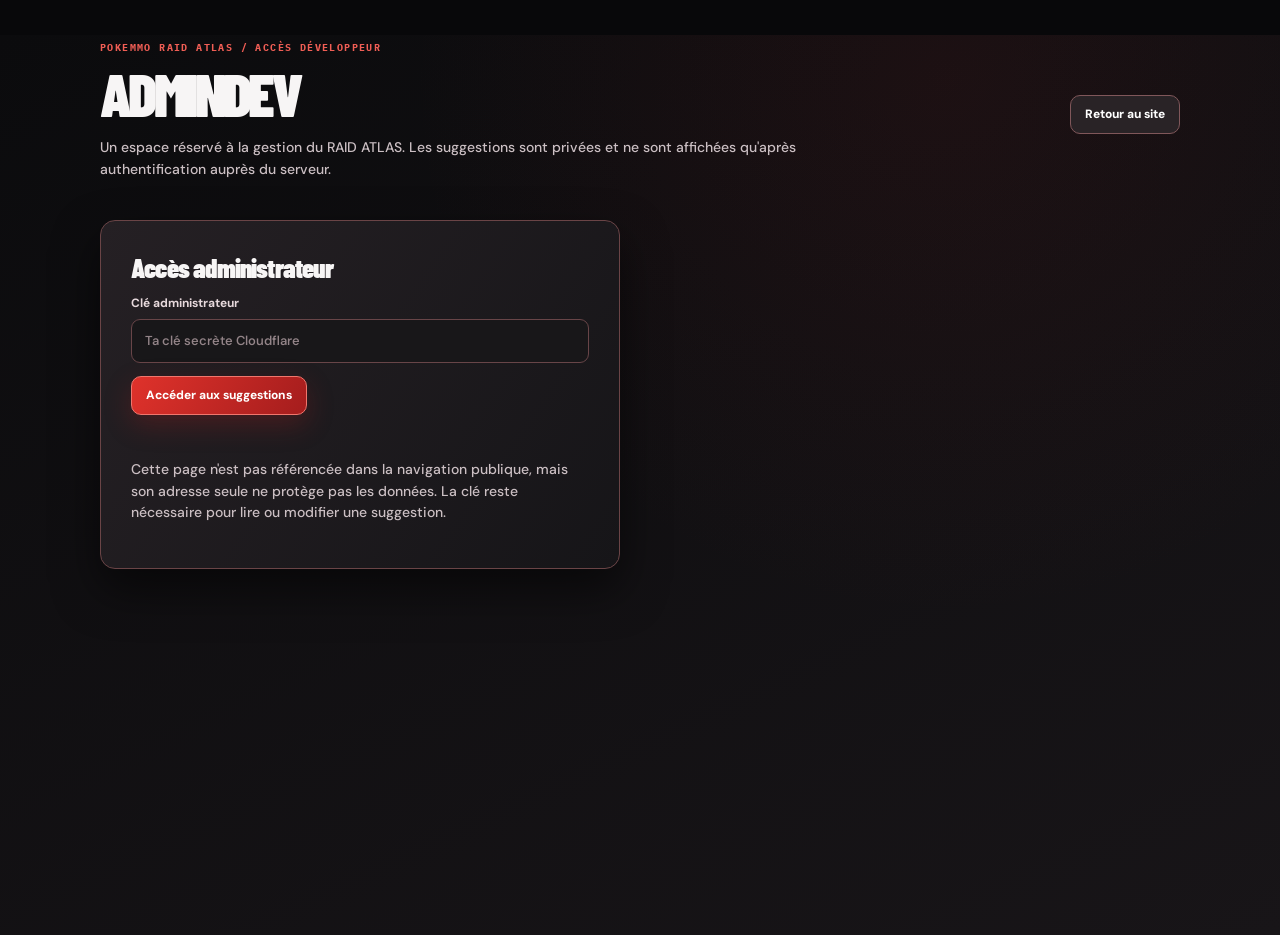
<file: adminDev/index.html>
<!doctype html>
<html lang="fr">
<head>
 <meta charset="utf-8">
 <meta name="viewport" content="width=device-width,initial-scale=1">
 <meta name="robots" content="noindex,nofollow,noarchive">
 <meta name="theme-color" content="#0c0c0e">
 <title>adminDev · Suggestions | PokeMMO RAID ATLAS</title>
 <link rel="stylesheet" href="../assets/raid-hub.css">
 <link rel="stylesheet" href="../assets/raid-redesign-v6.css?v=20261025-v6d">
 <link rel="stylesheet" href="../assets/raid-premium-v8.css?v=20261025-premium1">
 <link rel="stylesheet" href="../assets/raid-suggestions.css?v=20261025-sug1">
</head>
<body class="raid-admin-page">
 <main class="raid-admin">
   <header class="raid-admin-top">
     <div>
       <span class="raid-admin-eyebrow">POKEMMO RAID ATLAS / ACCÈS DÉVELOPPEUR</span>
       <h1 class="raid-admin-title">ADMINDEV</h1>
       <p class="raid-admin-desc">Un espace réservé à la gestion du RAID ATLAS. Les suggestions sont privées et ne sont affichées qu'après authentification auprès du serveur.</p>
     </div>
     <a href="../index.html" class="raid-admin-btn secondary">Retour au site</a>
   </header>
   <section class="raid-admin-panel raid-admin-login" id="raid-admin-login" aria-labelledby="raid-admin-auth-heading">
     <h2 id="raid-admin-auth-heading">Accès administrateur</h2>
     <form autocomplete="off" id="raid-admin-auth">
       <label for="raid-admin-key">Clé administrateur</label>
       <input id="raid-admin-key" type="password" minlength="24" required
         placeholder="Ta clé secrète Cloudflare" autocomplete="off" spellcheck="false">
       <button class="raid-admin-btn" type="submit">Accéder aux suggestions</button>
       <p id="raid-admin-login-feedback" class="raid-admin-feedback" role="status" aria-live="polite"></p>
     </form>
     <p class="raid-admin-desc">Cette page n'est pas référencée dans la navigation publique, mais son adresse seule ne protège pas les données. La clé reste nécessaire pour lire ou modifier une suggestion.</p>
   </section>
   <section class="raid-admin-panel" id="raid-admin-workspace" hidden aria-labelledby="raid-admin-suggestions-heading">
     <div class="raid-admin-toolbar">
       <div>
         <span class="raid-admin-eyebrow">MODULE 01 / RETOURS COMMUNAUTAIRES</span>
         <h2 id="raid-admin-suggestions-heading">Suggestions</h2>
         <span class="raid-admin-counter"><span id="raid-admin-total-count">0</span> proposition(s) chargée(s)</span>
       </div>
       <div class="raid-admin-tools">
         <button class="raid-admin-btn secondary" id="raid-admin-reload" type="button">Actualiser</button>
         <button class="raid-admin-btn secondary" id="raid-admin-logout" type="button">Déconnexion</button>
       </div>
     </div>
     <p class="raid-admin-desc">Marquer une proposition comme traitée la déplace dans la section repliée. Tu peux la rouvrir à tout moment. Les suggestions traitées peuvent être rouvertes ou supprimées définitivement après confirmation. Les suggestions en attente ne peuvent pas être supprimées.</p>
     <div class="raid-admin-subhead">
       <h2>À traiter</h2>
       <span class="raid-admin-counter" id="raid-admin-pending-count">0</span>
     </div>
     <div class="raid-admin-list" id="raid-admin-pending"></div>
     <details class="raid-admin-completed">
       <summary>Suggestions traitées (<span id="raid-admin-treated-count">0</span>)</summary>
       <div class="raid-admin-list" id="raid-admin-treated"></div>
     </details>
     <button class="raid-admin-btn secondary" type="button" id="raid-admin-more" hidden style="margin-top:24px">Afficher d’autres suggestions</button>
     <p class="raid-admin-feedback" id="raid-admin-feedback" aria-live="polite" role="status"></p>
   </section>
 </main>
 <script src="../assets/raid-admin-dev.js?v=20261025-sug4"></script>
</body>
</html>
</file>
<file: assets/raid-hub.css>
:root{color-scheme:dark;font-family:Inter,ui-sans-serif,system-ui,-apple-system,"Segoe UI",sans-serif;--base:#06101e;--surface:#091827;--line:#395476;--text:#f6f8ff;--muted:#adbed1;--hot:#ff804f;background:#06101e;color:var(--text)}
*{box-sizing:border-box}html{scroll-behavior:smooth}body{margin:0;min-height:100vh;background:radial-gradient(ellipse 70% 45% at 48% -13%,#12405c66,transparent),#06101e}
a{text-decoration:none;color:inherit}button{font:inherit}
.site-wrap{max-width:1260px;margin:0 auto;padding:0 26px 90px}
.topbar{display:flex;align-items:center;justify-content:space-between;gap:16px;margin:0 0 23px;padding:20px 0 15px;border-bottom:1px solid #ffffff18}
.brand{display:flex;align-items:center;gap:10px;font-weight:900;letter-spacing:.04em;color:#f3f5fd;font-size:17px;white-space:nowrap}.brand b{color:#ffc15e}.brand small{display:block;letter-spacing:.24em;font-size:9px;color:#b6cde3}
.pokeball{width:33px;height:33px;flex:none;display:inline-grid;place-items:center;border:3px solid #05111f;border-radius:50%;background:linear-gradient(#f64643 0 45%,#111827 46% 56%,#f6f8fa 57%);box-shadow:0 0 0 1px #ffffff9a,0 4px 12px #0009}.pokeball:before{content:"";width:9px;height:9px;border-radius:50%;background:#f7faff;border:3px solid #172235}
.toplinks{display:flex;align-items:center;gap:15px;color:#9eafc6;font-size:13px}.toplinks a:hover,.breadcrumb a:hover{color:#fff}
.breadcrumb{display:flex;align-items:center;gap:11px;margin-bottom:21px;color:#adbed2;font-size:12px}.breadcrumb a{color:#d9e6f9}.breadcrumb .chev{color:#7592b0}
.scene-banner{height:155px;position:relative;overflow:hidden;border:1px solid #305475;border-radius:20px;margin-bottom:21px;background:linear-gradient(90deg,#08202b,#14233c)}
.scene-banner>img{width:100%;height:100%;object-fit:cover;object-position:center 48%;image-rendering:auto;display:block}
.scene-banner:after{content:"";position:absolute;inset:0;box-shadow:inset 0 -25px 35px #06101eb8;pointer-events:none}
.hero-kicker{display:inline-block;color:#63d1ee;text-transform:uppercase;letter-spacing:.2em;font-size:11px;font-weight:850}
h1{font-size:clamp(2.4rem,5vw,4.5rem);line-height:1.04;letter-spacing:-.06em;margin:10px 0 14px}
h2,h3{letter-spacing:-.03em}.intro{font-size:1.02rem;color:#c0cde0;max-width:710px;line-height:1.65;margin:0 0 27px}
.centered{text-align:center}.centered .intro{margin-left:auto;margin-right:auto}
.page-title{margin-bottom:31px}.page-title h1{margin:8px 0 10px}
.event-grid{display:grid;grid-template-columns:repeat(4,minmax(0,1fr));gap:16px}
.raid-grid{display:grid;grid-template-columns:repeat(3,minmax(0,1fr));gap:16px}
.illustrated-card{display:flex;flex-direction:column;min-width:0;border:1px solid #4b698a;border-radius:15px;overflow:hidden;background:linear-gradient(#0a1d31,#081320);box-shadow:0 9px 28px #0006;position:relative;transition:transform .23s,border-color .23s,box-shadow .23s}
.illustrated-card:focus-visible{outline:3px solid #ffe3a4;outline-offset:5px}
.illustrated-card:hover{transform:translateY(-5px);border-color:#85bce6;box-shadow:0 16px 42px #000b}
.illustrated-card.featured{border-color:#ff783c;box-shadow:0 0 0 1px #ff774b88,0 0 16px #f35c38b0,0 14px 34px #000a}
.illustrated-card.featured:hover{box-shadow:0 0 0 2px #ff9258,0 0 30px #ff673ab0,0 16px 38px #000a}
.illustrated-card.featured:after{content:"";position:absolute;inset:0;border:1px solid #ffab78;border-radius:14px;pointer-events:none}
.art-slice{position:relative;display:block;width:100%;height:auto;aspect-ratio:4/3;overflow:hidden;background:#12192b}
.art-slice.art-raid{aspect-ratio:2/1}.art-slice img{position:absolute;top:0;left:0;width:400%;height:auto;max-width:none;transform:translate(var(--shift-x,0%),var(--shift-y,0%));display:block}
.art-slice:after{content:"";position:absolute;inset:0;box-shadow:inset 0 -16px 22px #06111f66;pointer-events:none}
.card-body{flex:1;min-height:157px;display:flex;flex-direction:column;padding:17px 17px 16px}
.card-body h2{font-size:clamp(1.06rem,1.7vw,1.42rem);line-height:1.2;margin:0 0 8px;color:#fff}
.card-body p{color:#afbed1;line-height:1.45;font-size:13px;margin:0 0 17px}
.card-foot{display:flex;align-items:center;justify-content:space-between;gap:9px;margin-top:auto}
.card-status{font-size:11px;font-weight:750;color:#c4d8ee;border:1px solid #60758c80;background:#233449;border-radius:8px;padding:7px 12px}
.card-status.live{background:#9b2924;border-color:#f76d54;color:#fff}
.round-arrow{border:1px solid #476988;background:#0e2335;border-radius:50%;height:35px;width:35px;display:grid;place-items:center;font-size:23px;line-height:1;color:#f6fbff}
.featured .round-arrow{background:#fff;color:#162436;border-color:#fff}
.raid-grid .card-body{min-height:122px;padding:14px 15px}.raid-grid .card-body h2{font-size:1.16rem}.raid-grid .card-body p{margin-bottom:11px}
.raid-grid .card-status{font-size:10px;padding:5px 10px}
.raid-grid .round-arrow{width:30px;height:30px;font-size:19px}
.back-link{display:inline-flex;align-items:center;gap:9px;border:1px solid #5a7391;background:#11263a;color:#dbe9fd;padding:10px 15px;border-radius:25px;font-size:13px;font-weight:750;margin-bottom:23px;transition:background .2s}.back-link:hover{background:#263e58}
.title-scene{background:radial-gradient(ellipse at 100% 20%,#25577a,transparent 46%),linear-gradient(110deg,#0b2639,#091c2a);border:1px solid #4b7698;border-radius:18px;position:relative;overflow:hidden;padding:34px;margin:10px 0 27px}
.title-scene:before{content:"";position:absolute;inset:-10px 0 0 auto;width:57%;background:url("raid-art.webp") 0% 60%/400% auto no-repeat;opacity:.20}
.title-scene>*{position:relative;z-index:1}
.soon-card{max-width:700px;margin:40px auto 0;padding:30px;background:linear-gradient(135deg,#10253b,#0c1726);border:1px solid #4d7291;border-radius:21px;display:flex;align-items:center;gap:22px}
.soon-card img{width:120px;height:120px;object-fit:contain;image-rendering:pixelated;filter:drop-shadow(0 8px 16px #0007)}
.soon-card h2{margin:0 0 7px}.soon-card p{margin:0;color:#a6bad3;line-height:1.5}
.site-footer{border-top:1px solid #33495f;margin-top:48px;padding-top:19px;color:#889fb7;font-size:12px;text-align:center}
@media(max-width:1030px){.event-grid{grid-template-columns:repeat(2,minmax(0,1fr))}.event-grid .art-slice{aspect-ratio:5/3}.raid-grid{grid-template-columns:repeat(2,minmax(0,1fr))}}
@media(max-width:620px){.site-wrap{padding:0 14px 60px}.topbar{padding:14px 0}.toplinks{font-size:11px}.brand{font-size:13px}.brand small{font-size:8px}.pokeball{width:27px;height:27px}.scene-banner{height:auto;aspect-ratio:7/2;border-radius:13px}.scene-banner img{object-fit:cover}.event-grid,.raid-grid{grid-template-columns:repeat(2,minmax(0,1fr));gap:9px}.event-grid .art-slice{aspect-ratio:4/3}.card-body{padding:11px;min-height:152px}.card-body h2{font-size:14px}.card-body p{font-size:11px;line-height:1.38}.card-status{font-size:9px;padding:5px 6px}.round-arrow{width:27px;height:27px;font-size:18px}.raid-grid .card-body{padding:10px;min-height:105px}.raid-grid .card-body h2{font-size:14px}.raid-grid .card-body p{font-size:10px}.title-scene{padding:23px}.intro{font-size:.89rem}.soon-card{padding:18px;gap:8px}.soon-card img{width:80px;height:80px}}
@media(max-width:390px){.event-grid,.raid-grid{grid-template-columns:1fr}.card-body{min-height:112px}.raid-grid .art-slice,.event-grid .art-slice{aspect-ratio:2/1}}
@media(prefers-reduced-motion:reduce){.illustrated-card,.back-link{transition:none}}
</file>
<file: assets/raid-redesign-v6.css>
/* RAID ATLAS — Identité visuelle V6 / refonte noir-rouge-gris perceptible et responsive.
   Couche unique prioritaire : anciens CSS gardés pour les fonctionnalités.
   Tous les guides utilisent la même barre de commandes et le même dock STICKY.
*/
@import url('https://fonts.googleapis.com/css2?family=Barlow+Condensed:wght@500;600;700;800;900&family=DM+Sans:wght@400;500;600;700;800&family=IBM+Plex+Mono:wght@400;500;600;700&display=swap');
:root{
 --v5-bg:#0d0c0f;--v5-canvas:#161518;--v5-panel:#212023;--v5-panel2:#2d2c2f;
 --v5-border:#474649;--v5-soft:#c5c4c7;--v5-text:#f5f8fc;
 --v5-coral:#fc626c;--v5-coral2:#ff8291;--v5-ice:#ed5563;
 --v5-radius:17px;--v5-shadow:0 22px 60px #08070a88;
 --v5-heading:"Barlow Condensed",Impact,"Arial Narrow",sans-serif;
 --v5-body:"DM Sans",Inter,system-ui,sans-serif;
 --v5-mono:"IBM Plex Mono",ui-monospace,monospace
}
html{background:var(--v5-bg)!important;scroll-padding-top:116px}
body{
 color:var(--v5-text)!important;font-family:var(--v5-body)!important;
 background:
 radial-gradient(ellipse 46% 32% at 95% 2%,#41404342 0%,transparent 95%),
 radial-gradient(ellipse 50% 29% at 4% 33%,#612c3742 0%,transparent 95%),
 linear-gradient(180deg,#161518 0%,#0d0c0f 65%,#0f0e11 100%)!important;
}
body:before{opacity:0!important}
body::selection{background:#fc626c66}
.site-wrap{max-width:1500px!important}
.site-wrap .mini-bar,body.raid-template-ready .raid-template-topline{
 background:#141316f2!important;border-bottom:1px solid #454447!important;
 padding:11px 18px!important;margin:0 -10px 12px!important;
 border-radius:0 0 10px 10px;color:#aaa9ac!important
}
.site-wrap .mini-bar .rec{box-shadow:0 0 12px #fc626c90}
.site-wrap .navbar,body.raid-template-ready .raid-template-navbar{
 min-height:88px!important;background:linear-gradient(90deg,#1c1b1ebf,#161518dd)!important;
 border:1px solid #424144!important;border-radius:15px!important;
 padding:12px 21px!important;margin:14px 0 20px!important;
 box-shadow:0 13px 30px #0004!important;
}
.site-wrap .identity-text,body.raid-template-ready .atlas-guide-brand-copy{
 font:900 26px/1 var(--v5-heading)!important;letter-spacing:.04em!important;color:#fff!important
}
.site-wrap .identity-text b,body.raid-template-ready .atlas-guide-brand-copy b{color:var(--v5-coral)!important}
.site-wrap .identity-text small,body.raid-template-ready .atlas-guide-brand-copy small{font:600 9px var(--v5-mono)!important;letter-spacing:.09em!important;color:#b2b1b4!important}
.site-wrap .mark,body.raid-template-ready .atlas-guide-mark{
 background:linear-gradient(135deg,#fc656e,#ac3749)!important;
 box-shadow:0 9px 24px #c6394859!important;border-radius:12px!important
}
.site-wrap .navlinks a,body.raid-template-ready .raid-template-navbar nav a{
 font:700 12px var(--v5-body)!important;color:#d2d1d4!important
}
.site-wrap .navlinks a[aria-current="page"],body.raid-template-ready .raid-template-navbar a[aria-current="page"]{color:#fff!important}
.site-wrap .navlinks a:hover,body.raid-template-ready .raid-template-navbar nav a:hover{color:var(--v5-coral2)!important}
.site-wrap .atlas-secondary{color:#fff!important;background:#e2536040!important;border-color:#e2536070!important}
.site-wrap .atlas-breadcrumb,body.raid-template-ready .raid-template-crumb{color:#b6b5b8!important}
.site-wrap .atlas-breadcrumb a,body.raid-template-ready .raid-template-crumb a{color:#e7eefa!important}
.site-wrap .atlas-back{color:#ff8291!important}
/* Accueil totalement rehiérarchisé : une grande entrée lumineuse et des opérations lisibles. */
body:not(.raid-template-ready) .site-wrap main > .issue{
 border:0!important;background:transparent!important;color:#db4f5c!important;
 font:700 11px var(--v5-mono)!important;letter-spacing:.1em!important;margin:14px 0!important
}
body:not(.raid-template-ready) .site-wrap main > .hero{
 min-height:565px!important;border:1px solid #6c6b6e!important;border-radius:22px!important;
 box-shadow:var(--v5-shadow),0 0 0 1px #ffffff0a inset!important;
 background:#19181b!important
}
body:not(.raid-template-ready) .site-wrap main > .hero:before{
 background:
 radial-gradient(ellipse at 75% 45%,#d84e5a32 0,transparent 42%),
 radial-gradient(ellipse at 55% 97%,#fb5d713a 0,transparent 48%),
 linear-gradient(115deg,#29282b 0%,#161518 56%,#232225 100%)!important;
}
body:not(.raid-template-ready) .site-wrap main > .hero:after{
 background:repeating-linear-gradient(90deg,transparent 0 86px,#d64d590b 86px 87px),
 linear-gradient(180deg,transparent 52%,#131215cc)!important
}
.site-wrap main > .hero .hero-right:before{
 width:460px;height:460px;border:1px solid #fe5b6a4b!important;
 background:radial-gradient(circle,#d34c5837 0,#d04b5712 44%,transparent 68%)!important;
 box-shadow:inset 0 0 0 60px #ff5e6e04,0 0 110px #ca49541a!important
}
.site-wrap main > .hero .hero-right:after{border-color:#e6536048!important}
.site-wrap main > .hero .hero-pokemon{filter:drop-shadow(0 30px 32px #000c)!important}
.site-wrap main > .hero .overline{color:#f45866!important}
.site-wrap main > .hero h1 span{color:#fff!important;text-shadow:0 8px 26px #0006}
.site-wrap main > .hero h1 em{-webkit-text-stroke:2px #f65867!important;color:transparent!important}
.site-wrap main > .hero .hero-left p{color:#e6e5e8!important;font-size:15px!important;line-height:1.75!important}
.site-wrap .primary-button{
 background:linear-gradient(125deg,#f15d68,#ad3c58)!important;
 border:1px solid #ff8291!important;color:#fff!important;border-radius:12px!important;
 box-shadow:0 10px 28px #dd405351!important;
}
.site-wrap .primary-button:hover{background:linear-gradient(125deg,#ff7d84,#cc4a62)!important}
.site-wrap main > .hero .hero-bottom{
 background:#161518c9!important;border-top:1px solid #636265!important
}
.site-wrap main > .hero .hero-bottom strong{font:900 37px var(--v5-heading)!important;color:#f35765!important}
.site-wrap main > .hero .hero-bottom span{color:#dddcdf!important}
/* Nouvelle section d'entrée fonctionnelle (ajout, ne remplace rien) */
.raid-quick-access{margin:27px 0 55px!important;padding:23px!important;border:1px solid #535255!important;
 border-radius:19px!important;background:linear-gradient(120deg,#272629,#1d1c1f)!important;
 box-shadow:0 16px 39px #0004!important}
.raid-quick-access-head{display:flex;flex-wrap:wrap;justify-content:space-between;align-items:flex-end;gap:15px;margin-bottom:18px}
.raid-quick-access-head span{font:700 11px var(--v5-mono);color:#ed5563;letter-spacing:.1em}
.raid-quick-access-head h2{font:900 clamp(32px,4vw,48px)/1 var(--v5-heading);margin:9px 0 0;color:#fff}
.raid-quick-access-head p{margin:0;max-width:330px;font:500 13px/1.6 var(--v5-body);color:#c6c5c8}
.raid-quick-access-list{display:grid;grid-template-columns:repeat(3,minmax(0,1fr));gap:13px}
.raid-quick-access-card{display:flex;gap:13px;align-items:center;min-width:0;padding:14px 16px;border:1px solid #535255;
 border-radius:14px;background:linear-gradient(125deg,#343336,#212023);text-decoration:none!important;color:#fff!important;
 transition:transform .18s,border-color .18s,background .18s}
.raid-quick-access-card:hover{transform:translateY(-4px);border-color:#f15765;background:#3e3d40}
.raid-quick-access-card img{height:76px;width:76px;object-fit:contain;flex:none;filter:drop-shadow(0 8px 10px #0006)}
.raid-quick-access-card span{display:block;font:700 9px var(--v5-mono);color:#ea5462;letter-spacing:.08em}
.raid-quick-access-card strong{display:block;font:900 28px var(--v5-heading);margin:5px 0;color:#fff}
.raid-quick-access-card small{display:block;font:500 11px var(--v5-body);color:#c3c2c5}
.raid-quick-access-card.raid-quick-special{border-color:#c35a6f;background:linear-gradient(125deg,#2f2e31,#252427)}
.raid-quick-access-card.raid-quick-special span{color:#ff8291}
/* Index: cartes illustrées, typographie, séparations lumineuses. */
.site-wrap .section{margin-top:61px!important}
.site-wrap .section-head{margin-bottom:23px!important}
.site-wrap .section-head h2{color:#fff!important}
.site-wrap .section-no,.site-wrap .atlas-kicker{color:#e85361!important}
.site-wrap .section-head p{color:#c9c8cb!important;font-size:13px!important}
.site-wrap .event-grid{gap:17px!important}
.site-wrap .event-card{
 border:1px solid #525154!important;border-radius:19px!important;box-shadow:0 14px 35px #0007!important;
 background:linear-gradient(135deg,#2d2c2f,#1d1c1f)!important
}
.site-wrap .event-card:before{
 background:radial-gradient(circle at 84% 40%,#d24b5843 0,transparent 54%),linear-gradient(125deg,#39383b,#1a191c)!important
}
.site-wrap .event-card.main{border-color:#b35566!important}
.site-wrap .event-card.main:before{background:radial-gradient(circle at 76% 36%,#fe6b8155,transparent 56%),linear-gradient(135deg,#3b1e22,#1c1b1e)!important}
.site-wrap .event-card:after{background:linear-gradient(90deg,#1b1a1ddf,#1b1a1d99 54%,transparent)!important}
.site-wrap .event-card.main:after{background:linear-gradient(0deg,#131215ee 0,#1d1c1f99 43%,transparent 77%)!important}
.site-wrap .event-card:hover{border-color:#f35765!important;box-shadow:0 21px 48px #0009,0 0 0 1px #f3576535 inset!important;transform:translateY(-6px)!important}
.site-wrap .event-card .event-info h3{color:#fff!important}
.site-wrap .event-state{border-color:#6a696c!important;color:#eae9ec!important}
.site-wrap .event-foot{border:1px solid #e3515f!important;background:#605f6270!important}
.site-wrap .atlas-list-hero,.site-wrap .atlas-soon{
 border:1px solid #69686b!important;border-radius:20px!important;
 background:radial-gradient(circle at 77% 55%,#d64d5943,transparent 48%),linear-gradient(110deg,#343336,#1d1c1f 65%,#323134)!important;
 box-shadow:var(--v5-shadow)!important
}
.site-wrap .atlas-list-hero:before{background:radial-gradient(circle at 83% 45%,#e2515e22,transparent 39%),repeating-linear-gradient(90deg,transparent 0 87px,#ffffff08 87px 88px)!important}
.site-wrap .raid-list{gap:17px!important}
.site-wrap .raid-tile{
 background:linear-gradient(135deg,#29282b,#1b1a1d)!important;border:1px solid #504f52!important;
 border-radius:17px!important;box-shadow:0 12px 33px #0006!important;
 transition:border-color .2s,transform .2s,box-shadow .2s!important
}
.site-wrap .raid-tile.selected{
 background:radial-gradient(circle at 75% 60%,#dc62733d,transparent 52%),linear-gradient(135deg,#363538,#201f22)!important;
 border-color:#b35a66!important
}
.site-wrap .raid-tile:hover{border-color:#f25765!important;transform:translateY(-5px)!important;box-shadow:0 22px 48px #0008!important}
.site-wrap .raid-tile .num{color:#e1515e!important}
.site-wrap .raid-tile h3{color:#fff!important}
.site-wrap .raid-tile p{color:#cecdd0!important}
.site-wrap .raid-tile .available{background:#373639!important;border:1px solid #95363e!important;color:#e6e5e8!important}
/* Halloween : une déclinaison violet/fuchsia plutôt que des tuiles identiques. */
.site-wrap .hx-lead{border-radius:19px!important;border-color:#6d383e!important;
 background:radial-gradient(circle at 82% 27%,#ae4a635c,transparent 49%),linear-gradient(110deg,#2e2d30,#1d1c1f)!important}
.site-wrap .hx-year,.site-wrap .hx-raid,.site-wrap .hx-chip{
 background:linear-gradient(120deg,#2c2b2e,#212023)!important;border-color:#575659!important;border-radius:16px!important
}
.site-wrap .hx-year:hover,.site-wrap .hx-raid:hover{border-color:#e87684!important}
.site-wrap .hx-kicker,.site-wrap .hx-flag{color:#ea7785!important}
.site-wrap .hx-link{background:#a7455f!important;border-color:#cc6874!important}
.site-wrap .h25-alert{background:#2c2b2e!important;border:1px solid #7e4048!important;border-left:4px solid #e67583!important;color:#f0ddea!important}
.site-wrap .atlas-footer{margin-top:63px!important;border-top:1px solid #575659!important;color:#bcbbbe!important}
/* Identité commune des fiches. */
body.raid-template-ready.atlas-heatran,body.raid-template-ready.cres-page{
 width:100%!important;max-width:1380px!important;padding:0 clamp(14px,3.8vw,56px) 100px!important
}
body.raid-template-ready .raid-template-hero{
 border:1px solid #6f6e71!important;border-radius:19px!important;
 background:radial-gradient(circle at 84% 48%,#ed677438,transparent 44%),linear-gradient(112deg,#2d2c2f,#1d1c1f 58%,#2d2c2f)!important;
 box-shadow:var(--v5-shadow)!important;min-height:295px!important
}
body.raid-template-ready[data-raid-template="cresselia"] .raid-template-hero{
 background:radial-gradient(circle at 83% 48%,#eb546258,transparent 42%),linear-gradient(112deg,#313033,#1d1c1f 58%,#302f32)!important
}
body.raid-template-ready[data-raid-template="halloween"] .raid-template-hero{
 background:radial-gradient(circle at 83% 48%,#ba5f6a49,transparent 42%),linear-gradient(112deg,#2e2d30,#1e1d20 58%,#2e2d30)!important
}
body.raid-template-ready .raid-template-hero .raid-template-hero-title{font:900 clamp(65px,9vw,105px)/.95 var(--v5-heading)!important;color:#fff!important}
body.raid-template-ready .raid-template-hero .raid-template-kicker{color:#ef5664!important}
body.raid-template-ready .raid-template-hero .raid-template-hero-copy p{color:#e1e0e3!important}
body.raid-template-ready .raid-template-hero .raid-template-hero-art{filter:drop-shadow(0 19px 23px #0009)!important}
body.raid-template-ready .hero-stats span,body.raid-template-ready .cres-facts span{
 background:#323134be!important;border:1px solid #717073!important;color:#e0f0f7!important;border-radius:7px!important
}
/* Stratégie et sélection du rôle — UNE SEULE disposition partagée Heatran/Cresselia. */
body.raid-template-ready .raid-template-commandbar{
 position:relative!important;display:grid!important;grid-template-columns:minmax(0,1fr) minmax(0,1.5fr)!important;
 align-items:stretch!important;gap:14px!important;width:100%!important;min-width:0!important;
 padding:0!important;margin:19px 0 16px!important;border:0!important;background:transparent!important;box-shadow:none!important
}
body.raid-template-ready .raid-template-commandbar:has(> :only-child){grid-template-columns:minmax(0,1fr)!important}
body.raid-template-ready .raid-template-commandbar>.raid-template-strategy,
body.raid-template-ready .raid-template-commandbar>.raid-template-rolebar{
 min-width:0!important;width:100%!important;max-width:100%!important;
 padding:19px 21px!important;margin:0!important;display:flex!important;flex-direction:column!important;
 align-items:stretch!important;justify-content:center!important;gap:10px!important;
 background:linear-gradient(125deg,#2c2b2e,#212023)!important;border:1px solid #68676a!important;
 border-radius:15px!important;box-shadow:0 12px 32px #0004!important
}
body.raid-template-ready .raid-template-commandbar .control label,
body.raid-template-ready .raid-template-commandbar .section-heading,
body.raid-template-ready .raid-template-commandbar .cres-panel-label{
 margin:0!important;padding:0!important;border:0!important;
 font:700 10px var(--v5-mono)!important;letter-spacing:.14em!important;color:#ef5664!important
}
body.raid-template-ready .raid-template-commandbar .section-heading .heading-hint{font:500 11px var(--v5-body)!important;color:#bfbec1!important;letter-spacing:0!important}
body.raid-template-ready .raid-template-commandbar .control select,
body.raid-template-ready .raid-strategy-readonly{
 display:block!important;min-width:0!important;width:100%!important;max-width:100%!important;
 background:#373639!important;border:1px solid #777679!important;border-radius:9px!important;
 color:#f6faff!important;padding:12px 14px!important;min-height:47px!important;font:700 13px var(--v5-body)!important;
 box-sizing:border-box!important
}
body.raid-template-ready .raid-strategy-readonly small{display:block;color:#b2b1b4;font:500 11px var(--v5-body);padding-top:4px}
body.raid-template-ready .raid-template-old-nav-heading{display:none!important}
body.raid-template-ready .raid-template-commandbar #focus{color:#c8c7ca!important;font:500 11px var(--v5-body)!important;margin:0!important}
body.raid-template-ready .raid-template-commandbar :is(#players,#cres-players,.h25-player){
 display:grid!important;grid-template-columns:repeat(4,minmax(0,1fr))!important;
 gap:8px!important;width:100%!important;max-width:100%!important;min-width:0!important;
 margin:0!important;padding:0!important;border:0!important;background:transparent!important
}
body.raid-template-ready .raid-template-commandbar :is(#players,#cres-players,.h25-player) button{
 display:block!important;box-sizing:border-box!important;
 min-width:0!important;width:100%!important;max-width:100%!important;min-height:48px!important;
 padding:10px 4px!important;margin:0!important;white-space:normal!important;overflow-wrap:anywhere!important;
 border:1px solid #777679!important;border-radius:9px!important;color:#e7e6e9!important;background:#39383b!important;
 box-shadow:none!important;font:700 12px var(--v5-body)!important;text-align:center!important
}
body.raid-template-ready .raid-template-commandbar :is(#players,#cres-players,.h25-player) button.active,
body.raid-template-ready .raid-template-commandbar :is(#players,#cres-players,.h25-player) button[aria-pressed="true"]{
 color:#fff!important;background:linear-gradient(130deg,#ed6872,#943d54)!important;
 border-color:#ff8291!important;box-shadow:0 4px 18px #ed687233!important
}
body.raid-template-ready .raid-template-commandbar .h25-mode{display:flex!important;gap:8px!important;margin:8px 0!important;flex-wrap:wrap}
body.raid-template-ready .raid-template-commandbar .h25-mode button{flex:1!important;min-width:110px!important}
body.raid-template-ready .raid-template-commandbar :is(#mode-container,#players-container):empty{display:none!important}
body.raid-template-ready .raid-template-commandbar .section-heading.sections-heading{display:none!important}
body.raid-template-ready .raid-template-commandbar .raid-controls:has(#players[hidden])>.section-heading:first-child{display:none!important}
body.raid-template-ready .raid-template-commandbar #players[hidden]{display:none!important}
body.raid-template-ready .raid-template-commandbar .raid-controls{height:auto!important}
body.raid-template-ready .cres-content{width:100%!important;max-width:100%!important;min-width:0!important;display:block!important;margin:0!important;padding:0!important}
body.raid-template-ready .cres-warning{margin:16px 0!important;border-radius:11px!important;
 background:#343336!important;border:1px solid #a95660!important;border-left:4px solid var(--v5-coral)!important;color:#ecdee2!important}
body.raid-template-ready .raid-extra-references{margin:20px 0!important;padding:17px 20px;background:#29282b;
 border:1px solid #5a595c;border-radius:12px!important}
body.raid-template-ready .raid-extra-references summary{cursor:pointer;font:700 13px var(--v5-body);color:#f85968}
body.raid-template-ready .raid-extra-references .raid-reference-links{padding-top:13px;display:grid;gap:9px}
body.raid-template-ready .raid-extra-references a{color:#ff8291!important}
body.raid-template-ready .raid-extra-references p{margin:0;color:#d3d2d5;font-size:12px}
/* Dock STICKY à l'intérieur du flux : impossible de masquer les fiches comme l'ancien dock fixed en bas. */
body.raid-template-ready .raid-guide-dock{
 box-sizing:border-box!important;position:sticky!important;top:10px!important;bottom:auto!important;
 display:block!important;width:min(100%,980px)!important;max-width:100%!important;min-width:0!important;
 margin:20px auto 26px!important;padding:11px 13px!important;z-index:150!important;
 background:linear-gradient(115deg,#373639fa,#1e1d20fc)!important;border:1px solid #ce4a56!important;
 border-radius:16px!important;box-shadow:0 15px 44px #000b,0 0 0 1px #f4586618 inset!important;
 backdrop-filter:blur(20px);-webkit-backdrop-filter:blur(20px);
}
body.raid-template-ready .raid-dock-header{
 display:flex!important;align-items:center!important;justify-content:space-between!important;gap:12px!important;
 padding:0 4px 9px!important;min-width:0
}
body.raid-template-ready .raid-dock-title{
 color:#fff!important;font:800 12px var(--v5-mono)!important;letter-spacing:.14em!important;white-space:nowrap!important
}
body.raid-template-ready .raid-dock-title:before{
 display:inline-block;content:"";width:9px;height:9px;background:#f05664;border-radius:50%;margin-right:10px;box-shadow:0 0 15px #f05664
}
body.raid-template-ready .raid-dock-marker{margin-left:auto;color:#f15765;font:700 9px var(--v5-mono);white-space:nowrap;letter-spacing:.05em}
body.raid-template-ready .raid-dock-collapse{
 color:#e2f1f7!important;background:#424144!important;border:1px solid #b03f4a!important;border-radius:8px!important;
 font:700 10px var(--v5-body)!important;min-width:0!important;padding:7px 12px!important;
 margin:0!important;white-space:nowrap!important;cursor:pointer
}
body.raid-template-ready .raid-dock-collapse:hover{background:#555457!important}
body.raid-template-ready .raid-dock-content{display:block!important;min-width:0}
body.raid-template-ready .raid-dock-content[hidden]{display:none!important}
body.raid-template-ready .raid-guide-dock .raid-dock-tabs,
body.raid-template-ready .raid-guide-dock #tabs,
body.raid-template-ready .raid-guide-dock #cres-tabs,
body.raid-template-ready .raid-guide-dock .h25-nav{
 position:static!important;inset:auto!important;transform:none!important;box-sizing:border-box!important;
 display:grid!important;grid-template-columns:repeat(4,minmax(0,1fr))!important;
 gap:9px!important;margin:0!important;padding:0!important;width:100%!important;
 min-width:0!important;max-width:100%!important;border:0!important;background:transparent!important;
 border-radius:0!important;box-shadow:none!important;backdrop-filter:none!important
}
body.raid-template-ready .raid-guide-dock .raid-dock-tabs button,
body.raid-template-ready .raid-guide-dock #tabs button,
body.raid-template-ready .raid-guide-dock #cres-tabs button,
body.raid-template-ready .raid-guide-dock .h25-nav button{
 display:flex!important;justify-content:center!important;align-items:center!important;box-sizing:border-box!important;
 min-height:49px!important;min-width:0!important;max-width:100%!important;width:100%!important;
 margin:0!important;padding:11px 8px!important;text-align:center!important;
 border:1px solid #6d6c6f!important;border-radius:10px!important;background:#2a292c!important;
 font:800 12px/1.15 var(--v5-body)!important;letter-spacing:0!important;white-space:normal!important;
 color:#dae7f4!important;box-shadow:none!important;transition:background .18s,border-color .18s
}
body.raid-template-ready .raid-guide-dock .raid-dock-tabs button.active,
body.raid-template-ready .raid-guide-dock .raid-dock-tabs button[aria-selected="true"]{
 background:linear-gradient(120deg,#fa6975,#b33b59)!important;color:#fff!important;
 border-color:#ff8291!important;box-shadow:0 6px 23px #d6485c4f!important
}
body.raid-template-ready .raid-guide-dock .raid-dock-tabs button:hover{border-color:#f55866!important}
body.raid-template-ready .raid-guide-dock.is-reduced{width:max-content!important;max-width:100%!important;margin-left:auto!important;margin-right:auto!important}
body.raid-template-ready .raid-guide-dock.is-reduced .raid-dock-header{padding:0!important}
body.raid-template-ready .raid-guide-dock.is-reduced .raid-dock-marker{display:none!important}
/* Contenu combat et fiches Pokémon : véritable profondeur et rythme. */
body.raid-template-ready .raid-template-content{min-width:0!important;max-width:100%!important;width:100%!important}
body.raid-template-ready .raid-template-content :is(.battle-intro,.cres-toolbar,.progress-card,.phase-control,.cres-turnhead){
 background:linear-gradient(125deg,#363538,#272629)!important;border:1px solid #5c5b5e!important;
 border-radius:13px!important;box-shadow:0 9px 20px #0003!important
}
body.raid-template-ready .raid-template-content .raid-template-action-grid{display:grid!important;grid-template-columns:repeat(2,minmax(0,1fr))!important;gap:12px!important}
body.raid-template-ready .raid-template-content .raid-template-card,
body.raid-template-ready .raid-template-content .cres-action,
body.raid-template-ready .raid-template-content .battle-grid .card{
 min-width:0!important;border:1px solid #5a595c!important;border-radius:13px!important;
 background:linear-gradient(125deg,#2d2c2f,#212023)!important;box-shadow:0 9px 25px #0003!important
}
body.raid-template-ready .raid-template-content .raid-template-card.selected,
body.raid-template-ready .raid-template-content .raid-template-card.chosen,
body.raid-template-ready .raid-template-content .raid-template-card.focus,
body.raid-template-ready .raid-template-content .battle-grid .card.selected{
 background:linear-gradient(125deg,#343336,#2b2a2d)!important;
 border:1px solid #f17a89!important;box-shadow:inset 4px 0 0 #ff6c7b,0 10px 26px #0004!important
}
body.raid-template-ready .raid-template-content .cres-turn,
body.raid-template-ready .raid-template-content .turn-panel{
 border-color:#565558!important;border-radius:13px!important;overflow:hidden!important;
 background:#201f22!important
}
body.raid-template-ready .raid-template-content details.card,
body.raid-template-ready .raid-template-content details.cres-mon,
body.raid-template-ready .raid-template-content details.h25-build{
 border-radius:14px!important;border:1px solid #5a595c!important;background:#272629!important;overflow:hidden!important
}
body.raid-template-ready .raid-template-content details:is(.card,.cres-mon,.h25-build)[open]{border-color:#a7555f!important}
body.raid-template-ready .raid-template-content details:is(.card,.cres-mon,.h25-build) summary{
 background:#353437!important;border-bottom:1px solid #575659!important;border-radius:0!important
}
body.raid-template-ready .raid-template-content .build-showcase{display:grid!important;
 grid-template-columns:minmax(0,1.18fr) minmax(210px,.82fr)!important;gap:14px!important}
body.raid-template-ready .raid-template-content .build-specs,
body.raid-template-ready .raid-template-content .build-moves{
 background:#2d2c2f!important;border:1px solid #5b5a5d!important;border-radius:12px!important
}
body.raid-template-ready .raid-template-content .build-portrait{background:#1f1e21!important;border:1px solid #5a595c!important;border-radius:11px!important}
body.raid-template-ready .raid-template-content .build-fact{background:#3b3a3d!important;border:1px solid #605f62!important;border-radius:9px!important}
body.raid-template-ready .raid-template-content .move-pill{
 background:#3c3b3e!important;border:1px solid #69686b!important;border-radius:9px!important;color:#edf6fc!important
}
body.raid-template-ready .raid-template-content .move-symbol{background:#444346!important;color:#f35765!important}
body.raid-template-ready .raid-template-content :is(.cres-note,.raid-tips,.raid-preflight,.cres-explain,.h25-callout){
 border-radius:11px!important
}
body.raid-template-ready .raid-template-content :is(button,.cres-copy){border-radius:8px!important}
body.raid-template-ready .raid-template-content .h25-player-card{min-width:0!important}
/* Rapports et panneaux sources disponibles à toutes les résolutions. */
body.raid-template-ready .raid-template-footer{border-top:1px solid #656467!important;color:#c6c5c8!important}
@media(max-width:1090px){
 body.raid-template-ready .raid-template-content .build-showcase{grid-template-columns:1fr!important}
}
@media(max-width:880px){
 body.raid-template-ready .raid-template-commandbar{grid-template-columns:1fr!important}
 body.raid-template-ready .raid-template-hero .raid-template-hero-title{font-size:clamp(53px,10vw,92px)!important}
 body.raid-template-ready .raid-template-commandbar>.raid-template-rolebar{padding:17px!important}
 .raid-quick-access-list{gap:8px}
 .raid-quick-access-card{padding:11px}
 .raid-quick-access-card img{height:62px;width:62px}
 .raid-quick-access-card strong{font-size:23px}
}
@media(max-width:700px){
 .raid-quick-access-list{grid-template-columns:1fr!important}
 .raid-quick-access-card img{height:65px;width:65px}
 .site-wrap .navbar,body.raid-template-ready .raid-template-navbar{padding:12px!important}
 body.raid-template-ready .raid-guide-dock{margin:15px auto 23px!important;padding:9px!important;top:8px!important}
 body.raid-template-ready .raid-dock-header{padding:2px 2px 8px!important}
 body.raid-template-ready .raid-dock-marker{display:none}
 body.raid-template-ready .raid-dock-title{font-size:10px!important}
 body.raid-template-ready .raid-guide-dock .raid-dock-tabs button{font-size:11px!important;padding:10px 4px!important;min-height:46px!important}
 body.raid-template-ready .raid-template-hero{min-height:245px!important}
 body.raid-template-ready .raid-template-hero .raid-template-hero-copy{max-width:82%!important}
 body.raid-template-ready .raid-template-hero .raid-template-hero-art{width:44%!important;right:-25px!important;opacity:.68!important}
}
@media(max-width:530px){
 body.raid-template-ready.atlas-heatran,body.raid-template-ready.cres-page{padding:0 12px 76px!important}
 body.raid-template-ready .raid-template-commandbar>.raid-template-strategy,
 body.raid-template-ready .raid-template-commandbar>.raid-template-rolebar{padding:13px!important}
 body.raid-template-ready .raid-template-commandbar :is(#players,#cres-players,.h25-player){gap:5px!important}
 body.raid-template-ready .raid-template-commandbar :is(#players,#cres-players,.h25-player) button{font-size:11px!important;padding:10px 3px!important}
 body.raid-template-ready .raid-template-hero .raid-template-hero-title{font-size:clamp(43px,11vw,68px)!important}
 body.raid-template-ready .raid-template-hero .raid-template-hero-copy{max-width:89%!important}
 body.raid-template-ready .raid-template-hero .raid-template-hero-art{width:55%!important;right:-34px!important;opacity:.35!important}
 body.raid-template-ready .raid-guide-dock .raid-dock-tabs{gap:4px!important}
 body.raid-template-ready .raid-guide-dock .raid-dock-tabs button{font-size:10px!important;min-height:44px!important;padding:8px 3px!important}
 body.raid-template-ready .raid-dock-collapse{padding:7px!important;font-size:9px!important}
 body.raid-template-ready .raid-template-content .raid-template-action-grid{gap:8px!important}
 .raid-quick-access{padding:14px!important}
}
@media(max-width:365px){
 body.raid-template-ready .raid-template-commandbar :is(#players,#cres-players,.h25-player){grid-template-columns:repeat(2,minmax(0,1fr))!important}
 body.raid-template-ready .raid-guide-dock .raid-dock-tabs{grid-template-columns:repeat(2,minmax(0,1fr))!important}
 body.raid-template-ready .raid-guide-dock .raid-dock-tabs button{min-height:34px!important}
 body.raid-template-ready .raid-template-content .raid-template-action-grid{grid-template-columns:1fr!important}
}
@media(prefers-reduced-motion:reduce){*{scroll-behavior:auto!important;transition-duration:.01ms!important;animation-duration:.01ms!important}}
@media print{body.raid-template-ready .raid-guide-dock{position:static!important;box-shadow:none!important}}


/* V6: identité éditoriale — noir / rouge / blanc / gris, sans bleu. */
:root {
 --v6-bg:#08080a;--v6-paper:#141316;--v6-graphite:#232125;
 --v6-line:#50464c;--v6-red:#f2505c;--v6-red-soft:#f98991;
 --v6-white:#faf7f8;--v6-ash:#bbb5b8;
}
html{background:#08080a!important;scrollbar-color:#5d343c #111114}
body{
 background:radial-gradient(ellipse at 90% 3%,#63262f2b,transparent 46%),
 radial-gradient(ellipse at 0% 50%,#4b28312b,transparent 48%),
 linear-gradient(135deg,#0b0a0d,#121114 52%,#09090b)!important;
 color:#f5f3f5!important
}
body.raid-template-ready .raid-template-hero{
 background:radial-gradient(circle at 81% 50%,#892e3e55,transparent 40%),linear-gradient(110deg,#292127,#171518 57%,#311c23)!important;
 border-color:#684148!important
}
body.raid-template-ready[data-raid-template="cresselia"] .raid-template-hero{
 background:radial-gradient(circle at 83% 46%,#803d5654,transparent 40%),linear-gradient(110deg,#272126,#171518 57%,#36202d)!important
}
body.raid-template-ready[data-raid-template="halloween"] .raid-template-hero{
 background:radial-gradient(circle at 83% 46%,#67333f6e,transparent 40%),linear-gradient(110deg,#262025,#171518 57%,#312026)!important
}
.site-wrap .hero,
.site-wrap .atlas-list-hero,.site-wrap .atlas-soon,.site-wrap .hx-lead{
 outline:1px solid #ffffff09;outline-offset:4px;
}
.site-wrap .navbar,body.raid-template-ready .raid-template-navbar{
 background:linear-gradient(120deg,#1d1b1f,#111114)!important;
 border-color:#524449!important
}
.site-wrap .mini-bar,body.raid-template-ready .raid-template-topline{
 background:#131115!important;border-color:#5d333b!important;color:#bcb6bd!important
}
.site-wrap .identity-text b,body.raid-template-ready .atlas-guide-brand-copy b{color:#ff5f6a!important}
.site-wrap .mark,body.raid-template-ready .atlas-guide-mark{
 background:linear-gradient(150deg,#fa4d5e,#832534)!important;box-shadow:0 9px 24px #9d263a5f!important
}
.site-wrap .section-head h2,.site-wrap .atlas-section-row h2{
 font-family:"Barlow Condensed",Impact,sans-serif!important;letter-spacing:.018em!important;color:#fff!important
}
.site-wrap .section-head{padding-bottom:13px;border-bottom:1px solid #55404a}
.site-wrap .section-head::after{content:"";width:54px;height:3px;background:#f25766;position:absolute;right:0;bottom:-2px}
.site-wrap .section-head{position:relative}
.site-wrap .event-card{border-color:#514148!important;box-shadow:0 18px 45px #0009!important}
.site-wrap .event-card.main{border-color:#bd4655!important}
.site-wrap .event-card:before{background:radial-gradient(circle at 86% 45%,#722b3c55,transparent 57%),linear-gradient(130deg,#282128,#151418)!important}
.site-wrap .event-card.main:before{background:radial-gradient(circle at 74% 39%,#c3445f44,transparent 56%),linear-gradient(130deg,#3a222b,#17151a)!important}
.site-wrap .event-card:hover{border-color:#fa6974!important;box-shadow:0 22px 47px #0009,0 0 0 1px #e4596870 inset!important}
.site-wrap .raid-tile,.site-wrap .hx-year,.site-wrap .hx-raid{border-color:#4a3c43!important}
.site-wrap .raid-tile.selected{border-color:#a94354!important}
.site-wrap .raid-tile:hover,.site-wrap .hx-year:hover,.site-wrap .hx-raid:hover{border-color:#f36d7b!important}
.site-wrap .raid-quick-access{border-color:#693b47!important;background:linear-gradient(135deg,#261c24,#151318)!important}
.site-wrap .raid-quick-access-head span,.site-wrap .raid-quick-access-card span{color:#fa7781!important}
.site-wrap .raid-quick-access-card{background:linear-gradient(125deg,#2a222a,#1a171d)!important;border-color:#5c404a!important}
.site-wrap .raid-quick-access-card:hover{background:linear-gradient(125deg,#462830,#21171d)!important;border-color:#f96f7d!important}
.site-wrap .raid-quick-access-card.raid-quick-special{border-color:#ac4152!important}
body.raid-template-ready .raid-template-commandbar>.raid-template-strategy,
body.raid-template-ready .raid-template-commandbar>.raid-template-rolebar{
 background:linear-gradient(125deg,#252126,#181619)!important;border-color:#59464e!important
}
body.raid-template-ready .raid-template-commandbar .control label,
body.raid-template-ready .raid-template-commandbar .section-heading{color:#fa7b87!important}
body.raid-template-ready .raid-template-commandbar .control select,
body.raid-template-ready .raid-strategy-readonly{
 color:#faf8f9!important;background:#2b262c!important;border-color:#71535b!important
}
body.raid-template-ready .raid-template-commandbar :is(#players,#cres-players,.h25-player) button{
 background:#2c282d!important;border-color:#61505a!important;color:#ebe4e8!important
}
body.raid-template-ready .raid-template-commandbar :is(#players,#cres-players,.h25-player) button.active,
body.raid-template-ready .raid-template-commandbar :is(#players,#cres-players,.h25-player) button[aria-pressed="true"]{
 background:linear-gradient(130deg,#e64e5c,#863241)!important;border-color:#fa818b!important
}
body.raid-template-ready .raid-guide-dock{
 background:linear-gradient(135deg,#262025fa,#151316fc)!important;
 border:1px solid #a64857!important;
 box-shadow:0 12px 35px #000b,0 0 0 1px #f4768222 inset!important
}
body.raid-template-ready .raid-dock-header{border-bottom:1px solid #5e3b45;margin-bottom:10px;padding-bottom:10px!important}
body.raid-template-ready .raid-dock-title:before{background:#f46170!important;box-shadow:0 0 16px #f46170!important}
body.raid-template-ready .raid-dock-marker{color:#e5b1b9!important}
body.raid-template-ready .raid-dock-collapse{background:#35272f!important;border-color:#875260!important;color:#fce8eb!important}
body.raid-template-ready .raid-guide-dock .raid-dock-tabs button{
 background:#2a232a!important;color:#eee7ec!important;border-color:#675059!important
}
body.raid-template-ready .raid-guide-dock .raid-dock-tabs button.active,
body.raid-template-ready .raid-guide-dock .raid-dock-tabs button[aria-selected="true"]{
 background:linear-gradient(115deg,#e85161,#862d3f)!important;border-color:#fa9099!important;color:white!important
}
body.raid-template-ready .raid-template-content :is(.battle-intro,.cres-toolbar,.progress-card,.phase-control,.cres-turnhead){
 background:linear-gradient(130deg,#262127,#19171c)!important;border-color:#57434c!important
}
body.raid-template-ready .raid-template-content .raid-template-card,
body.raid-template-ready .raid-template-content .battle-grid .card{
 background:linear-gradient(125deg,#242127,#18171b)!important;border-color:#4e4149!important
}
body.raid-template-ready .raid-template-content .raid-template-card.selected,
body.raid-template-ready .raid-template-content .battle-grid .card.selected{
 background:linear-gradient(125deg,#3b232e,#241a22)!important;border-color:#f36b79!important
}
body.raid-template-ready .raid-template-content :is(.build-specs,.build-moves,.build-fact,.move-pill){
 background:#282329!important;border-color:#56444d!important;color:#f4edef!important
}
body.raid-template-ready .raid-template-content .move-symbol{color:#f7838f!important;background:#522c36!important}
body.raid-template-ready .raid-template-content .raid-tips{background:#211e23!important;border-color:#4f4148!important}
body.raid-template-ready .raid-template-content .raid-alert{border-left:3px solid #ef626d!important;background:#39232a!important;color:#f1ccd2!important}
body.raid-template-ready .raid-template-content .view-option{
 background:#201d22!important;border:1px solid #56414b!important;color:#e6dfe3!important;border-radius:10px!important
}
body.raid-template-ready .raid-template-content .phase-control select{
 background:#29252b!important;color:white!important;border-color:#75505c!important
}
body.raid-template-ready .raid-template-content .pokemon-feature-banner{
 background:radial-gradient(circle at 85% 35%,#9c3c5740,transparent 48%),linear-gradient(110deg,#29232b,#17161b)!important;
 border-color:#744b5b!important;border-radius:14px!important
}
body.raid-template-ready .raid-template-content .pokemon-feature-banner h2{color:#fff!important}
body.raid-template-ready .raid-template-content .pokemon-feature-banner .eyebrow{color:#f87e88!important}
/* Rythme éditorial : mêmes séparateurs, mêmes titrages, mêmes cartes. */
body.raid-template-ready .raid-template-content .battle-intro h2,
body.raid-template-ready .raid-template-content .turn-panel h2,
body.raid-template-ready .raid-template-content .pokemon-feature-banner h2{
 font:900 clamp(30px,3vw,40px)/1 var(--v5-heading)!important;letter-spacing:.018em!important;text-transform:uppercase!important
}
body.raid-template-ready .raid-template-content .turn-panel{
 border:1px solid #504048!important;background:linear-gradient(160deg,#1b191d,#131216)!important;
 border-radius:14px!important;box-shadow:0 12px 30px #0004!important
}
body.raid-template-ready .raid-template-content .turn-panel>.section-kicker{
 font:700 10px var(--v5-mono)!important;letter-spacing:.12em!important;color:#f46c77!important
}
body.raid-template-ready .raid-template-content .copy-turn-action{
 background:#32272d!important;border:1px solid #8a4b58!important;color:#f7e7e9!important;border-radius:8px!important
}
body.raid-template-ready .raid-template-content .copy-turn-action:hover,
body.raid-template-ready .raid-template-content .team-link:hover{background:#ac3d4b!important;color:#fff!important}
@media(max-width:700px){
 body.raid-template-ready .raid-dock-marker{display:none!important}
 body.raid-template-ready .raid-dock-header{margin-bottom:7px!important;padding-bottom:8px!important}
}


/* Accueil : carrousel permanent vraiment lisible, sans TARGET // NNN. */
.site-wrap .hero-right{position:relative!important;min-width:0!important}
.site-wrap .hero-right .hero-outline{font-size:clamp(75px,12vw,170px)!important;color:#ffffff0c!important}
.site-wrap .hero-right .hero-corner{
 top:20px!important;right:20px!important;background:#221a20c9!important;
 border:1px solid #9a5261!important;border-radius:8px!important;
 color:#f7cbd0!important;padding:9px 12px!important;
 font:750 10px "IBM Plex Mono",monospace!important;letter-spacing:.09em!important
}
.site-wrap .hero-right .hero-pokemon{transition:opacity .25s ease,transform .3s ease!important}
.site-wrap .hero-right .hero-boss-info{
 position:absolute!important;z-index:6!important;bottom:20px;left:20px;
 max-width:calc(100% - 160px);pointer-events:none;
 background:#161217dd;border:1px solid #90515f;border-radius:11px;
 padding:10px 13px;box-shadow:0 8px 25px #0009;backdrop-filter:blur(10px)
}
.site-wrap .hero-boss-info strong{
 display:block;color:#fff;font:900 clamp(22px,2.5vw,33px)/1 "Barlow Condensed",Impact,sans-serif;text-transform:uppercase
}
.site-wrap .hero-boss-info small{display:block;margin-top:5px;color:#c8bac1;font:600 10px "IBM Plex Mono",monospace}
.site-wrap .hero-boss-info.is-available small{color:#ff8a95}
.site-wrap .hero-right .hero-boss-controls{
 position:absolute!important;z-index:7!important;bottom:23px;right:19px;
 display:flex;align-items:center;gap:7px;padding:4px;border:1px solid #885462;
 border-radius:10px;background:#1f171dcf;backdrop-filter:blur(10px)
}
.site-wrap .hero-boss-controls button{
 display:grid;place-items:center;width:35px;height:34px;padding:0;margin:0;
 color:#fff;background:#4b2a33;border:1px solid #9b5763;border-radius:7px;
 font:700 20px system-ui;cursor:pointer
}
.site-wrap .hero-boss-controls button:hover{background:#b34150}
.site-wrap .hero-boss-controls button:focus-visible{outline:2px solid #fff;outline-offset:2px}
.site-wrap .hero-boss-count{color:#f5dade;white-space:nowrap;font:650 10px "IBM Plex Mono",monospace}
/* Le titre et la section actuelle rendent le dock bien visible. */
body.raid-template-ready .raid-dock-marker{
 display:inline-flex!important;align-items:center;gap:7px;
 padding:5px 10px!important;color:#fff!important;background:#632f3b!important;
 border:1px solid #d16678!important;border-radius:7px!important;
 font:800 10px "IBM Plex Mono",monospace!important;letter-spacing:.06em!important
}
body.raid-template-ready .raid-guide-dock .raid-dock-tabs button.raid-dock-active,
body.raid-template-ready .raid-guide-dock .raid-dock-tabs button[aria-current="page"]{
 color:#fff!important;background:linear-gradient(135deg,#f55c6a,#832b3c)!important;
 border-color:#ffb5bc!important;box-shadow:inset 0 -3px 0 #fff7,0 5px 20px #a5283970!important
}
body.raid-template-ready .raid-guide-dock .raid-dock-tabs button.raid-dock-active:after{
 content:" ●";color:#fff!important;font-size:10px;margin-left:6px
}
@media(max-width:800px){
 .site-wrap .hero-right .hero-boss-info{left:9px!important;bottom:10px!important;max-width:calc(100% - 117px)!important;padding:8px}
 .site-wrap .hero-right .hero-boss-controls{right:8px!important;bottom:10px!important}
 .site-wrap .hero-boss-controls button{height:29px;width:29px;font-size:18px}
 .site-wrap .hero-boss-count{font-size:9px}
 .site-wrap .hero-right .hero-corner{font-size:9px!important;right:10px!important;top:10px!important}
}
@media(max-width:480px){
 .site-wrap .hero-right .hero-boss-info strong{font-size:20px}
 .site-wrap .hero-right .hero-boss-controls{gap:3px!important}
 body.raid-template-ready .raid-dock-marker{font-size:9px!important;padding:4px 7px!important}
}
@media(prefers-reduced-motion:reduce){
 .site-wrap .hero-right .hero-pokemon{transition:none!important}
}


/* Carrousel V6 : transitions, clic vers le guide et retour visuel clavier. */
.site-wrap .hero-right a.hero-boss-info{
 pointer-events:auto!important;text-decoration:none!important;cursor:pointer;
 transition:border-color .2s,background .2s,transform .2s!important
}
.site-wrap .hero-right a.hero-boss-info:hover{
 border-color:#fa7480!important;background:#3a2029f0!important;transform:translateY(-2px)!important
}
.site-wrap .hero-right a.hero-boss-info:focus-visible{outline:2px solid #fff!important;outline-offset:3px!important}
.site-wrap .hero-right .hero-pokemon.hero-cycle-enter{
 animation:raidBossReveal .62s cubic-bezier(.21,.7,.25,1) both;
}
@keyframes raidBossReveal{
 from{opacity:.18;filter:drop-shadow(0 12px 9px #0008) blur(2px);transform:scale(.94)}
 to{opacity:1;filter:drop-shadow(0 30px 20px #000b) blur(0);transform:scale(1)}
}
@media(prefers-reduced-motion:reduce){
 .site-wrap .hero-right .hero-pokemon.hero-cycle-enter{animation:none!important}
}


/* Neutralisation ciblée des anciens bleus sur les archives Halloween 2025. */
body.raid-template-ready .h25-card,
body.raid-template-ready .h25-team-build,
body.raid-template-ready .h25-build,
body.raid-template-ready .h25-region,
body.raid-template-ready .h25-resource,
body.raid-template-ready .h25-source,
body.raid-template-ready .h25-preview{
 background:linear-gradient(140deg,#282229,#19171c)!important;
 border-color:#58454e!important;color:#f2edf0!important
}
body.raid-template-ready .h25-player-card,
body.raid-template-ready .h25-stat,
body.raid-template-ready .h25-candidate{
 background:#282329!important;border-color:#58464e!important;color:#f1edef!important
}
body.raid-template-ready .h25-player-card.chosen{
 border-color:#fa7480!important;background:#3a252e!important;box-shadow:inset 3px 0 #f66a77!important
}
body.raid-template-ready .h25-callout,
body.raid-template-ready .h25-build-note{
 background:#30222b!important;border-left-color:#f37683!important;color:#e8d5dd!important
}
body.raid-template-ready .h25-actions button,
body.raid-template-ready .h25-mode button,
body.raid-template-ready .h25-player button,
body.raid-template-ready .h25-select{
 background:#30272e!important;border-color:#805460!important;color:#faf4f6!important
}
body.raid-template-ready .h25-mode button[aria-pressed="true"],
body.raid-template-ready .h25-player button[aria-pressed="true"]{
 background:#994052!important;border-color:#f3828f!important
}
body.raid-template-ready .h25-card p,
body.raid-template-ready .h25-muted,
body.raid-template-ready .h25-source p{color:#c9bfc5!important}
</file>
<file: assets/raid-premium-v8.css>
/* RAID ATLAS FR — STUDIO FINISH / V8
 * Habillage uniquement : aucun changement de placement, de rôles ou de rotations.
 * Direction : noir carbone · gris acier · blanc · rouge franc.
 */
:root{
 --raid-v8-red:#d72525;
 --raid-v8-red-hot:#f0443c;
 --raid-v8-red-deep:#87191b;
 --raid-v8-red-wash:#b91c1c33;
 --raid-v8-ink:#f7f5f5;
 --raid-v8-muted:#bdb9b9;
 --raid-v8-panel:#171719;
 --raid-v8-surface:#232225;
 --raid-v8-stroke:#494044;
 --raid-v8-stroke-hot:#a83a38;
 --v6-accent:#e3342f;
 --v5-accent:#e3342f;
 --v5-red:#e3342f;
 --raid-accent:#e3342f;
 accent-color:#d72525
}
html{scroll-behavior:smooth}
body{
 color:var(--raid-v8-ink)!important;
 background:
 radial-gradient(ellipse at 86% 2%,#851a1a20 0,transparent 38%),
 radial-gradient(ellipse at 12% 58%,#77202017 0,transparent 35%),
 linear-gradient(165deg,#09090a 0%,#151415 45%,#09090b 100%)!important
}
body :is(button,select,a,input){-webkit-tap-highlight-color:transparent}
body :is(a,button,select,input):focus-visible{
 outline:2px solid #ff675d!important;
 outline-offset:3px!important
}
::selection{background:#c52727;color:#fff}
:is(.site-wrap,body.raid-template-ready) .atlas-guide-mark,
:is(.site-wrap,body.raid-template-ready) .mark{
 background:linear-gradient(145deg,#fd4338,#971818)!important;
 box-shadow:0 9px 26px #dc252543!important
}
/* Identité, en-têtes et héros : rouge plus vif, aucun aplat rose-violet. */
.site-wrap .navbar,
body.raid-template-ready .raid-template-navbar{
 border-color:#4d3a3c!important;
 background:linear-gradient(110deg,#232021,#121113)!important;
 box-shadow:0 16px 40px #0008!important
}
.site-wrap .navlinks a:hover{color:#ff756c!important}
.site-wrap .hero,
.site-wrap .atlas-list-hero,
.site-wrap .hx-lead,
.site-wrap .atlas-soon,
body.raid-template-ready .raid-template-hero{
 border:1px solid #654045!important;
 background:
 radial-gradient(circle at 78% 34%,#c02c2933,transparent 43%),
 linear-gradient(125deg,#292122 0%,#121214 61%,#241818 100%)!important;
 box-shadow:0 25px 55px #0009,0 0 0 1px #ffffff08 inset!important
}
.site-wrap .hero:before,
.site-wrap .event-card:before{
 background:
 radial-gradient(circle at 82% 46%,#dc312b33,transparent 42%),
 linear-gradient(122deg,#2c2223,#121214 70%,#261b1a)!important
}
.site-wrap .hero .overline,
.site-wrap .hero h1 em,
.site-wrap .atlas-kicker,
.site-wrap .section-no,
.site-wrap .atlas-back,
.site-wrap .section-head .section-no{
 color:#ff5149!important
}
.site-wrap .hero-right:before{
 border-color:#db33294d!important;
 background:radial-gradient(circle,#b824242b 0%,transparent 67%)!important
}
.site-wrap .hero .hero-pokemon{
 filter:drop-shadow(0 36px 27px #000c)!important
}
.site-wrap .hero-right .hero-corner{
 background:#221819de!important;
 border-color:#ac3834!important;
 color:#ffd4d1!important
}
.site-wrap .hero-right .hero-boss-info{
 background:#171415e8!important;
 border-color:#ae3937!important;
 box-shadow:0 13px 40px #000b,0 0 20px #a828281c!important
}
.site-wrap .hero-right .hero-boss-info.is-available small{color:#ff6e64!important}
.site-wrap .hero-right .hero-boss-controls{
 background:#161415ed!important;
 border-color:#97433d!important
}
.site-wrap .hero-boss-controls button{
 background:#44211f!important;
 border-color:#a6423c!important
}
.site-wrap .hero-boss-controls button:hover{background:#bc2926!important}
.site-wrap .hero-bottom{
 background:linear-gradient(90deg,#110f11d9,#1f1718d9)!important;
 border-top:1px solid #672e2c!important
}
.site-wrap .section-head{border-color:#483536!important}
.site-wrap .section-head:after{
 background:linear-gradient(90deg,#ff5549,#a21b1b)!important;
 box-shadow:0 0 16px #e329294f!important
}
/* Cartes d'accueil et choix de boss : profondeur sans pavés plus grands. */
.site-wrap .raid-quick-access{
 border-color:#5a3b3b!important;
 background:
 linear-gradient(130deg,#262020,#151516 64%,#211819)!important;
 box-shadow:0 22px 48px #0008,0 1px #ffffff09 inset!important
}
.site-wrap .raid-quick-access-head span{
 color:#f04942!important
}
.site-wrap .raid-quick-access-head h2,
.site-wrap .section-head h2{
 color:#f8f6f6!important;
 text-shadow:0 2px 16px #0008!important
}
.site-wrap .raid-quick-access-card{
 position:relative!important;
 isolation:isolate;
 overflow:hidden;
 border:1px solid #534042!important;
 border-radius:13px!important;
 background:linear-gradient(125deg,#282325,#181718)!important;
 box-shadow:0 10px 26px #0006,0 1px #ffffff09 inset!important;
 transition:transform .2s ease,border-color .2s ease,box-shadow .2s ease!important
}
.site-wrap .raid-quick-access-card:before{
 content:"";position:absolute;inset:0;z-index:-1;pointer-events:none;
 background:radial-gradient(circle at 11% 46%,#d52c2c30,transparent 55%),
 linear-gradient(100deg,#ffffff03,transparent 70%)
}
.site-wrap .raid-quick-access-card:first-child{
 border-color:#a22a29!important;
 box-shadow:inset 3px 0 0 #e33830,0 10px 29px #0008!important
}
.site-wrap .raid-quick-access-card:hover{
 border-color:#f44841!important;
 background:linear-gradient(125deg,#302222,#1b191a)!important;
 box-shadow:0 16px 40px #0009,0 0 22px #cb282829!important;
 transform:translateY(-3px)!important
}
.site-wrap .raid-quick-access-card img{
 object-fit:contain!important;
 image-rendering:auto!important;
 filter:drop-shadow(0 10px 14px #000a)!important;
 transition:transform .28s ease!important
}
.site-wrap .raid-quick-access-card:hover img{transform:scale(1.065)}
.site-wrap .raid-quick-access-card span{color:#f36b64!important}
.site-wrap .raid-quick-access-card strong{color:#fff!important}
.site-wrap .event-card{
 border-color:#4e3b3c!important;
 background:linear-gradient(132deg,#252022,#131314)!important;
 box-shadow:0 17px 43px #0008!important
}
.site-wrap .event-card.main{
 border-color:#a62b2a!important;
 box-shadow:0 17px 43px #0009,inset 0 0 0 1px #a7242412!important
}
.site-wrap .event-card:hover{
 border-color:#fa5046!important;
 box-shadow:0 23px 51px #000a,0 0 22px #c7292928!important
}
.site-wrap .event-card.main:before{
 background:radial-gradient(circle at 75% 42%,#bd312b47,transparent 52%),
 linear-gradient(130deg,#342021,#151316)!important
}
.site-wrap .event-card .event-foot{
 background:#541e20!important;border-color:#b43532!important
}
.site-wrap .event-card:hover .event-foot{background:#b62a28!important}
.site-wrap .event-state.live,
.site-wrap .raid-tile .available{
 color:#ffb5b1!important;
 background:#401e1d!important;
 border-color:#a34340!important
}
.site-wrap .raid-tile,
.site-wrap .hx-year,
.site-wrap .hx-raid,
.site-wrap .hx-chip{
 background:linear-gradient(135deg,#262124,#151416)!important;
 border-color:#514043!important;
 box-shadow:0 12px 31px #0006!important
}
.site-wrap .raid-tile.selected{
 background:radial-gradient(circle at 79% 43%,#cc282b2d,transparent 53%),
 linear-gradient(135deg,#2c2021,#171516)!important;
 border-color:#a83e36!important
}
.site-wrap .raid-tile:hover,
.site-wrap .hx-year:hover,
.site-wrap .hx-raid:hover{
 border-color:#ed493e!important;
 box-shadow:0 18px 35px #0009,0 0 19px #c22c291d!important
}
.site-wrap .halloween-legacy-note{color:#ff7770!important}
/* Panneau flottant V7 : on ne change ni sa place ni ses dimensions. */
body.raid-template-ready .raid-command-center{
 --center-edge:#713b3b;
 --center-bg:#181617;
 --center-panel:#201c1e;
 --center-muted:#c2b7b7;
 background:linear-gradient(111deg,#242021f7 0%,#111112fa 52%,#221719f9)!important;
 border-color:#7a3837!important;
 box-shadow:0 18px 45px #000c,0 1px #ffffff11 inset,0 0 26px #bf22221a!important
}
body.raid-template-ready .raid-command-center .raid-center-header{
 border-bottom-color:#573331!important
}
body.raid-template-ready .raid-command-center .raid-center-title:before{
 background:#ff3933!important;
 box-shadow:0 0 12px #fe312f92!important
}
body.raid-template-ready .raid-command-center .raid-dock-marker{
 background:linear-gradient(110deg,#531d1e,#30191b)!important;
 border-color:#ad3934!important;
 color:#ffceca!important
}
body.raid-template-ready .raid-command-center .raid-dock-collapse{
 background:#2a2021!important;
 border-color:#91413b!important
}
body.raid-template-ready .raid-command-center .raid-dock-collapse:hover{
 background:#a72524!important;
 border-color:#fa5951!important
}
body.raid-template-ready .raid-command-center .raid-template-commandbar>.raid-template-strategy,
body.raid-template-ready .raid-command-center .raid-template-commandbar>.raid-template-rolebar{
 background:linear-gradient(125deg,#292224,#1b191a)!important;
 border-color:#554043!important
}
body.raid-template-ready .raid-command-center .raid-template-commandbar :is(.control label,.section-heading,.cres-panel-label){
 color:#ff6a63!important
}
body.raid-template-ready .raid-command-center .raid-template-commandbar :is(select,.raid-strategy-readonly){
 background:#252124!important;
 border-color:#724447!important
}
body.raid-template-ready .raid-command-center .raid-template-commandbar :is(#players,#cres-players,.h25-player) button,
body.raid-template-ready .raid-command-center .raid-guide-dock .raid-dock-tabs button{
 background:#292628!important;
 border-color:#524044!important;
 color:#e8e1e1!important;
 transition:background .15s,border-color .15s,box-shadow .15s!important
}
body.raid-template-ready .raid-command-center .raid-template-commandbar :is(#players,#cres-players,.h25-player) button:hover,
body.raid-template-ready .raid-command-center .raid-guide-dock .raid-dock-tabs button:hover{
 border-color:#d84139!important;background:#452322!important
}
body.raid-template-ready .raid-command-center .raid-template-commandbar :is(#players,#cres-players,.h25-player) button.active,
body.raid-template-ready .raid-command-center .raid-template-commandbar :is(#players,#cres-players,.h25-player) button[aria-pressed="true"],
body.raid-template-ready .raid-command-center .raid-guide-dock .raid-dock-tabs button.active,
body.raid-template-ready .raid-command-center .raid-guide-dock .raid-dock-tabs button.raid-dock-active,
body.raid-template-ready .raid-command-center .raid-guide-dock .raid-dock-tabs button[aria-current="page"],
body.raid-template-ready .raid-command-center .raid-guide-dock .raid-dock-tabs button[aria-selected="true"]{
 background:linear-gradient(120deg,#e3322b,#931b1b)!important;
 border-color:#ff685c!important;
 box-shadow:inset 0 -2px 0 #ffffff35,0 0 16px #db272735!important;
 color:#fff!important
}
/* Artworks : même qualité que les boss, même cadrage dans toutes les cartes. */
body.raid-template-ready .raid-template-content img.raid-artwork-hd,
body.raid-template-ready .raid-template-content img.sprite{
 image-rendering:auto!important;
 object-fit:contain!important;
 object-position:center!important;
 filter:drop-shadow(0 8px 9px #0009)!important;
 background:transparent!important;
 border:0!important;
 opacity:1!important;
 transition:transform .2s ease,filter .2s ease!important
}
body.raid-template-ready .raid-template-content .battle-grid .sprite{
 width:81px!important;height:81px!important;flex:0 0 81px!important;
 padding:2px!important;border:0!important;
 filter:drop-shadow(0 11px 13px #000a)!important
}
body.raid-template-ready .raid-template-content .battle-grid .card{
 position:relative!important;isolation:isolate;overflow:hidden!important;
 border-color:#554043!important;
 background:linear-gradient(125deg,#282224,#181719)!important;
 box-shadow:0 10px 26px #0008,0 1px #ffffff07 inset!important;
 transition:border-color .17s,transform .17s,box-shadow .17s!important
}
body.raid-template-ready .raid-template-content .battle-grid .card:before{
 content:"";position:absolute;inset:0;z-index:-1;pointer-events:none;
 background:radial-gradient(circle at 13% 33%,#b8272528,transparent 53%)
}
body.raid-template-ready .raid-template-content .battle-grid .card.selected{
 border-color:#f1473c!important;
 background:linear-gradient(135deg,#342022,#1a1718)!important;
 box-shadow:inset 3px 0 0 #fa3e35,0 10px 32px #0009!important
}
body.raid-template-ready .raid-template-content .battle-grid .card:hover{
 border-color:#bc463e!important;
 transform:translateY(-2px)!important;
 box-shadow:0 15px 31px #0009!important
}
body.raid-template-ready .raid-template-content .battle-grid .card:hover img.raid-artwork-hd,
body.raid-template-ready .raid-template-content details.card>summary:hover img.raid-artwork-hd,
body.raid-template-ready .raid-template-content .prep-card:hover img.raid-artwork-hd{
 transform:scale(1.085)!important;
 filter:drop-shadow(0 12px 11px #000c)!important
}
body.raid-template-ready .raid-template-content .battle-grid .card>small{
 color:#ff9a92!important
}
body.raid-template-ready .raid-template-content .battle-grid .move{
 color:#ff746b!important
}
body.raid-template-ready .raid-template-content .battle-grid .raid-when{
 border-left-color:#ea3b34!important;
 background:#361f20!important
}
body.raid-template-ready .raid-template-content .battle-intro{
 background:linear-gradient(110deg,#282122,#171617)!important;
 border-color:#614342!important
}
body.raid-template-ready .raid-template-content .battle-intro h2:before{
 color:#ff4f46!important
}
body.raid-template-ready .raid-template-content>.view-option,
body.raid-template-ready .raid-template-content .phase-control{
 background:linear-gradient(120deg,#252122,#191819)!important;
 border-color:#584040!important
}
body.raid-template-ready .raid-template-content .phase-control label{
 color:#ff6158!important
}
body.raid-template-ready .raid-template-content .phase-control select{
 background:#2a2425!important;border-color:#784242!important
}
body.raid-template-ready .raid-template-content .turn-panel{
 background:linear-gradient(145deg,#241d1e,#121214)!important;
 border-color:#633b3b!important;
 box-shadow:0 18px 40px #0008!important
}
body.raid-template-ready .raid-template-content .turn-panel>.section-kicker{
 color:#ff5f55!important
}
body.raid-template-ready .raid-template-content .turn-panel>.copy-turn-action,
body.raid-template-ready .raid-template-content .turn-panel>.team-link,
body.raid-template-ready .raid-template-content .phase-nav button{
 background:#382223!important;
 border-color:#974340!important
}
body.raid-template-ready .raid-template-content .turn-panel>.copy-turn-action:hover,
body.raid-template-ready .raid-template-content .turn-panel>.team-link:hover,
body.raid-template-ready .raid-template-content .phase-nav button:not(:disabled):hover{
 background:#ae2825!important;
 border-color:#f3655b!important
}
/* Fiches complètes : header lumineux, arts officiels, données bien séparées. */
body.raid-template-ready .raid-template-content details.card,
body.raid-template-ready .raid-template-content details.h25-build,
body.raid-template-ready .raid-template-content details.cres-mon{
 background:linear-gradient(155deg,#232021,#161617)!important;
 border-color:#554042!important;
 box-shadow:0 11px 26px #0007!important
}
body.raid-template-ready .raid-template-content details.card[open],
body.raid-template-ready .raid-template-content details.h25-build[open]{
 border-color:#a23e3a!important
}
body.raid-template-ready .raid-template-content details.card>summary{
 background:linear-gradient(110deg,#2b2224,#1e1c1e)!important;
 border-bottom-color:#69403f!important
}
body.raid-template-ready .raid-template-content details.card>summary .sprite{
 width:76px!important;height:76px!important;flex:0 0 76px!important;
 padding:1px!important;
 filter:drop-shadow(0 11px 12px #000b)!important
}
body.raid-template-ready .raid-template-content details.card>summary:after{
 color:#ff554c!important
}
body.raid-template-ready .raid-template-content details.card .build-portrait{
 background:radial-gradient(circle at 50% 65%,#892b292a,transparent 70%),#121214!important;
 border:1px solid #66403e!important;
 box-shadow:inset 0 0 24px #0007!important
}
body.raid-template-ready .raid-template-content details.card .build-portrait img{
 filter:drop-shadow(0 11px 12px #000a)!important
}
body.raid-template-ready .raid-template-content details.card :is(.build-specs,.build-moves){
 background:#231f20!important;border-color:#533b3e!important
}
body.raid-template-ready .raid-template-content details.card .build-fact{
 background:#2b2527!important;
 border-color:#5b3b3c!important
}
body.raid-template-ready .raid-template-content details.card .move-pill{
 background:#302425!important;
 border-color:#69413f!important
}
body.raid-template-ready .raid-template-content details.card .move-symbol{
 background:#571f21!important;color:#ff796e!important
}
body.raid-template-ready .raid-template-content details.card>button:hover{
 background:#bb2825!important
}
body.raid-template-ready .raid-template-content .pokemon-feature-banner{
 background:radial-gradient(circle at 85% 45%,#c92f2c30,transparent 50%),
 linear-gradient(110deg,#2b2022,#161517)!important;
 border-color:#793e3e!important
}
body.raid-template-ready .raid-template-content .pokemon-feature-banner .eyebrow{
 color:#ff6660!important
}
body.raid-template-ready .raid-template-content .prep-card,
body.raid-template-ready .raid-template-content .progress-card,
body.raid-template-ready .raid-template-content .raid-mechanic-note{
 background:linear-gradient(125deg,#272122,#191819)!important;
 border-color:#573f40!important;
 box-shadow:0 10px 26px #0005!important
}
body.raid-template-ready .raid-template-content .prep-card img.sprite{
 width:70px!important;height:70px!important;object-fit:contain!important
}
body.raid-template-ready .raid-template-content .prep-card:hover,
body.raid-template-ready .raid-template-content .raid-mechanic-note:hover{
 border-color:#ae4a43!important
}
body.raid-template-ready .raid-template-content .raid-mechanic-note h3{
 color:#ff5e55!important
}
body.raid-template-ready .raid-template-content :is(.raid-tips,.mechanics-intro,.raid-source-notice,.raid-latin-unverified){
 background:linear-gradient(115deg,#292122,#181719)!important;
 border-color:#69403e!important
}
body.raid-template-ready .raid-template-content :is(.raid-alert,.raid-preflight,.raid-source-notice,.raid-latin-unverified){
 border-left-color:#ec372e!important
}
/* Archives Halloween : roster et panneaux conservent leur agencement existant. */
body.raid-template-ready .raid-template-content :is(.h25-card,.h25-team-build,.h25-build,.h25-player-card,.h25-candidate,.h25-resource){
 border-color:#593f3f!important;
 background:linear-gradient(125deg,#282223,#171719)!important
}
body.raid-template-ready .raid-template-content :is(.h25-team-build,.h25-build,.h25-card) img{
 image-rendering:auto!important;filter:drop-shadow(0 9px 13px #0009)!important
}
body.raid-template-ready .raid-template-content .h25-player-card.chosen{
 border-color:#ef5146!important;background:#371f20!important
}
body.raid-template-ready .raid-template-content .h25-callout{
 border-left-color:#db2b29!important;background:#321d1d!important
}
body.raid-template-ready .raid-template-content .h25-alert{
 border-color:#933f3b!important;background:#321f20!important
}
body.raid-template-ready .raid-template-content .h25-actions button:hover{
 background:#b42b28!important
}
@media(max-width:640px){
 body.raid-template-ready .raid-template-content .battle-grid .sprite{
   width:66px!important;height:66px!important;flex:0 0 66px!important
 }
 body.raid-template-ready .raid-template-content details.card>summary .sprite{
   width:65px!important;height:65px!important;flex:0 0 65px!important
 }
 body.raid-template-ready .raid-template-content .prep-card img.sprite{
   width:58px!important;height:58px!important
 }
}
@media(prefers-reduced-motion:reduce){
 .site-wrap .raid-quick-access-card img,
 body.raid-template-ready .raid-template-content img.raid-artwork-hd,
 body.raid-template-ready .raid-template-content .battle-grid .card{
   transition:none!important;transform:none!important
 }
}
</file>
<file: assets/raid-suggestions.css>
/* RAID ATLAS FR — Suggestions communautaires / panneau administrateur.
   Complément V14, sans modifier le design ou les modules de raid existants. */
.raid-suggestions{
  position:relative;
  isolation:isolate;
  overflow:hidden;
  margin:44px 0 28px;
  padding:clamp(22px,3.4vw,38px);
  border:1px solid #83413d;
  border-radius:20px;
  background:
    radial-gradient(circle at 85% 10%,#ae222624,transparent 44%),
    linear-gradient(120deg,#282123 0%,#151417 67%,#201819 100%);
  box-shadow:0 22px 55px #0009,0 0 0 1px #ffffff09 inset;
  color:#f7f5f5
}
.raid-suggestions:before{
  content:"";position:absolute;inset:0;z-index:-1;pointer-events:none;
  background:repeating-linear-gradient(90deg,transparent 0 104px,#ffffff05 105px 106px);
  opacity:.55
}
.raid-suggestions-head{
  display:flex;align-items:center;justify-content:space-between;
  flex-wrap:wrap;gap:20px
}
.raid-suggestions-kicker{
  display:block;margin-bottom:10px;color:#ff756b;
  font:800 10px/1.4 "IBM Plex Mono",monospace;
  letter-spacing:.14em
}
.raid-suggestions h2{
  margin:0 0 10px;
  color:#fff;
  font:900 clamp(30px,5vw,51px)/.98 "Barlow Condensed",Impact,sans-serif;
  text-transform:uppercase;
  letter-spacing:.016em;
}
.raid-suggestions p{
  max-width:620px;
  color:#c7bfc1;
  font:500 14px/1.65 "DM Sans",system-ui,sans-serif;
  margin:0
}
.raid-suggestions-btn,
.raid-suggestions-submit,
.raid-admin-btn{
  display:inline-flex;align-items:center;justify-content:center;gap:10px;
  border:1px solid #f0766d;
  border-radius:10px;
  background:linear-gradient(120deg,#df322b,#a51d1d);
  color:white;
  font:800 12px/1.25 "DM Sans",system-ui,sans-serif;
  text-transform:none;
  padding:13px 19px;
  min-height:44px;
  cursor:pointer;
  box-shadow:0 10px 27px #a620204a;
  transition:transform .16s ease,background .16s ease,border-color .16s ease
}
.raid-suggestions-btn:hover,
.raid-suggestions-submit:hover,
.raid-admin-btn:hover{
  background:linear-gradient(120deg,#f24940,#b92822);
  transform:translateY(-2px);
  border-color:#ffa69e
}
.raid-suggestions-btn:focus-visible,
.raid-suggestions :is(input,textarea,select,button):focus-visible,
.raid-admin :is(input,button,select):focus-visible{
 outline:2px solid #ff8c82!important;outline-offset:3px!important
}
.raid-suggestions-form{
  margin-top:24px;
  padding-top:24px;
  border-top:1px solid #583b3c
}
.raid-suggestions-form[hidden],
.raid-admin [hidden]{display:none!important}
.raid-suggestions-fields{
  display:grid;grid-template-columns:minmax(0,1fr) minmax(0,1fr);
  gap:13px 17px
}
.raid-suggestions-label{
  display:block;margin:0 0 7px;
  color:#f4dedf;font:750 11px "DM Sans",system-ui,sans-serif
}
.raid-suggestions .full{grid-column:1/-1}
.raid-suggestions input,
.raid-suggestions select,
.raid-suggestions textarea,
.raid-admin input{
  display:block;box-sizing:border-box;
  width:100%;min-width:0;
  background:#181719;
  color:#fff;border:1px solid #684548;border-radius:9px;
  padding:11px 13px;
  font:550 13px/1.5 "DM Sans",system-ui,sans-serif
}
.raid-suggestions textarea{resize:vertical;min-height:100px}
.raid-suggestions input::placeholder,
.raid-suggestions textarea::placeholder,
.raid-admin input::placeholder{color:#938488}
.raid-suggestions-help{
  display:flex;gap:14px;justify-content:space-between;
  align-items:center;flex-wrap:wrap;margin-top:16px
}
.raid-suggestions-help p{font-size:11px;max-width:510px}
.raid-suggestions-feedback{
  margin-top:15px!important;min-height:0;color:#d7c5c7!important;
  font:650 13px/1.5 "DM Sans",system-ui,sans-serif!important
}
.raid-suggestions-feedback[data-kind="success"]{color:#b9e8cb!important}
.raid-suggestions-feedback[data-kind="error"]{color:#ffb3a9!important}
.raid-suggestions-honeypot{
  position:absolute!important;left:-9999px!important;opacity:0!important;
  height:1px!important;width:1px!important;pointer-events:none!important
}
/* Espace administrateur non référencé dans la navigation publique.
   L'accès aux DONNÉES requiert la clé secrète côté Cloudflare. */
body.raid-admin-page{
  background:
  radial-gradient(circle at 74% 5%,#8b22251c,transparent 42%),
  linear-gradient(155deg,#0b0b0d,#181518)!important;
  color:#fff;
  min-height:100vh
}
.raid-admin{
  width:min(1080px,calc(100% - 36px));
  margin:35px auto 70px
}
.raid-admin-top{
  display:flex;align-items:center;justify-content:space-between;
  gap:15px;flex-wrap:wrap;margin-bottom:26px
}
.raid-admin-eyebrow{
  color:#f05e55;font:750 10px "IBM Plex Mono",monospace;
  letter-spacing:.14em
}
.raid-admin-title{
 margin:7px 0 10px;font:900 clamp(36px,5vw,60px)/1 "Barlow Condensed",Impact,sans-serif
}
.raid-admin-desc{
 font:500 14px/1.55 "DM Sans",system-ui;color:#cbbfc3;max-width:720px
}
.raid-admin-panel{
  padding:clamp(20px,3vw,30px);
  border:1px solid #6a4446;
  border-radius:15px;
  background:linear-gradient(125deg,#252024,#161518);
  box-shadow:0 20px 45px #0008
}
.raid-admin-panel h2{
 margin:0 0 12px;font:900 27px "Barlow Condensed",Impact,sans-serif
}
.raid-admin-login{max-width:520px}
.raid-admin-login label{
 display:block;color:#e7d9dc;font:700 12px "DM Sans",sans-serif;margin-bottom:8px
}
.raid-admin-login input{margin-bottom:13px}
.raid-admin-feedback{
 min-height:18px;margin:12px 0;color:#ffc1b9;font-size:12px
}
.raid-admin-toolbar{
 display:flex;justify-content:space-between;align-items:center;gap:11px;
 flex-wrap:wrap;margin:0 0 20px
}
.raid-admin-tools{display:flex;gap:8px;flex-wrap:wrap}
.raid-admin-btn{padding:10px 14px;min-height:39px}
.raid-admin-btn.secondary{
 background:#292326;border-color:#80575a;box-shadow:none
}
.raid-admin-btn.secondary:hover{background:#472728}
.raid-admin-btn:disabled{opacity:.48;cursor:default;transform:none}
.raid-admin-counter{color:#c4b8bc;font:650 12px "IBM Plex Mono",monospace}
.raid-admin-subhead{
 display:flex;align-items:center;justify-content:space-between;
 gap:10px;margin:18px 0 11px
}
.raid-admin-subhead h2{
 margin:0;color:#fff;
 font:900 26px "Barlow Condensed",Impact,sans-serif
}
.raid-admin-list{display:grid;gap:11px}
.raid-admin-item{
 border:1px solid #5e484c;border-radius:12px;
 padding:16px;background:#252124
}
.raid-admin-item.treated{opacity:.88;background:#201f21}
.raid-admin-item-meta{
 display:flex;flex-wrap:wrap;gap:8px 13px;
 align-items:center;color:#bfb3b7;
 font:650 11px/1.35 "IBM Plex Mono",monospace
}
.raid-admin-item-category{
 padding:4px 8px;
 color:#ffc6c0;background:#542a2c;border-radius:5px
}
.raid-admin-item-message{
 white-space:pre-wrap;overflow-wrap:anywhere;
 font:520 14px/1.7 "DM Sans",system-ui;
 margin:13px 0;color:#f5eeef
}
.raid-admin-item-actions{display:flex;gap:9px}
.raid-admin-completed{
 margin-top:24px;padding-top:17px;
 border-top:1px solid #644245
}
.raid-admin-completed summary{
 color:#edcdcf;font:800 14px "DM Sans",system-ui;
 cursor:pointer;padding:7px 0
}
.raid-admin-completed .raid-admin-list{margin-top:14px}
.raid-admin-empty{
 border:1px dashed #56494c;border-radius:9px;
 padding:21px;text-align:center;
 color:#a99c9f;font-size:13px
}
@media(max-width:730px){
 .raid-suggestions-head{align-items:flex-start}
 .raid-suggestions-btn{width:100%}
 .raid-suggestions-fields{grid-template-columns:1fr}
 .raid-suggestions-help{align-items:stretch}
 .raid-suggestions-submit{width:100%}
 .raid-admin{width:min(100% - 24px,1080px)}
}
@media(prefers-reduced-motion:reduce){
 .raid-suggestions :is(button,.raid-suggestions-btn),
 .raid-admin :is(button,.raid-admin-btn){
  transition:none!important;transform:none!important
 }
}

/* Destructive action is confined to treated suggestions. */
.raid-admin-item-actions{flex-wrap:wrap}
.raid-admin-btn.danger{background:#401d21;border-color:#a95a61;box-shadow:none}
.raid-admin-btn.danger:hover{background:#69252b;border-color:#ff8a8a}
</file>
